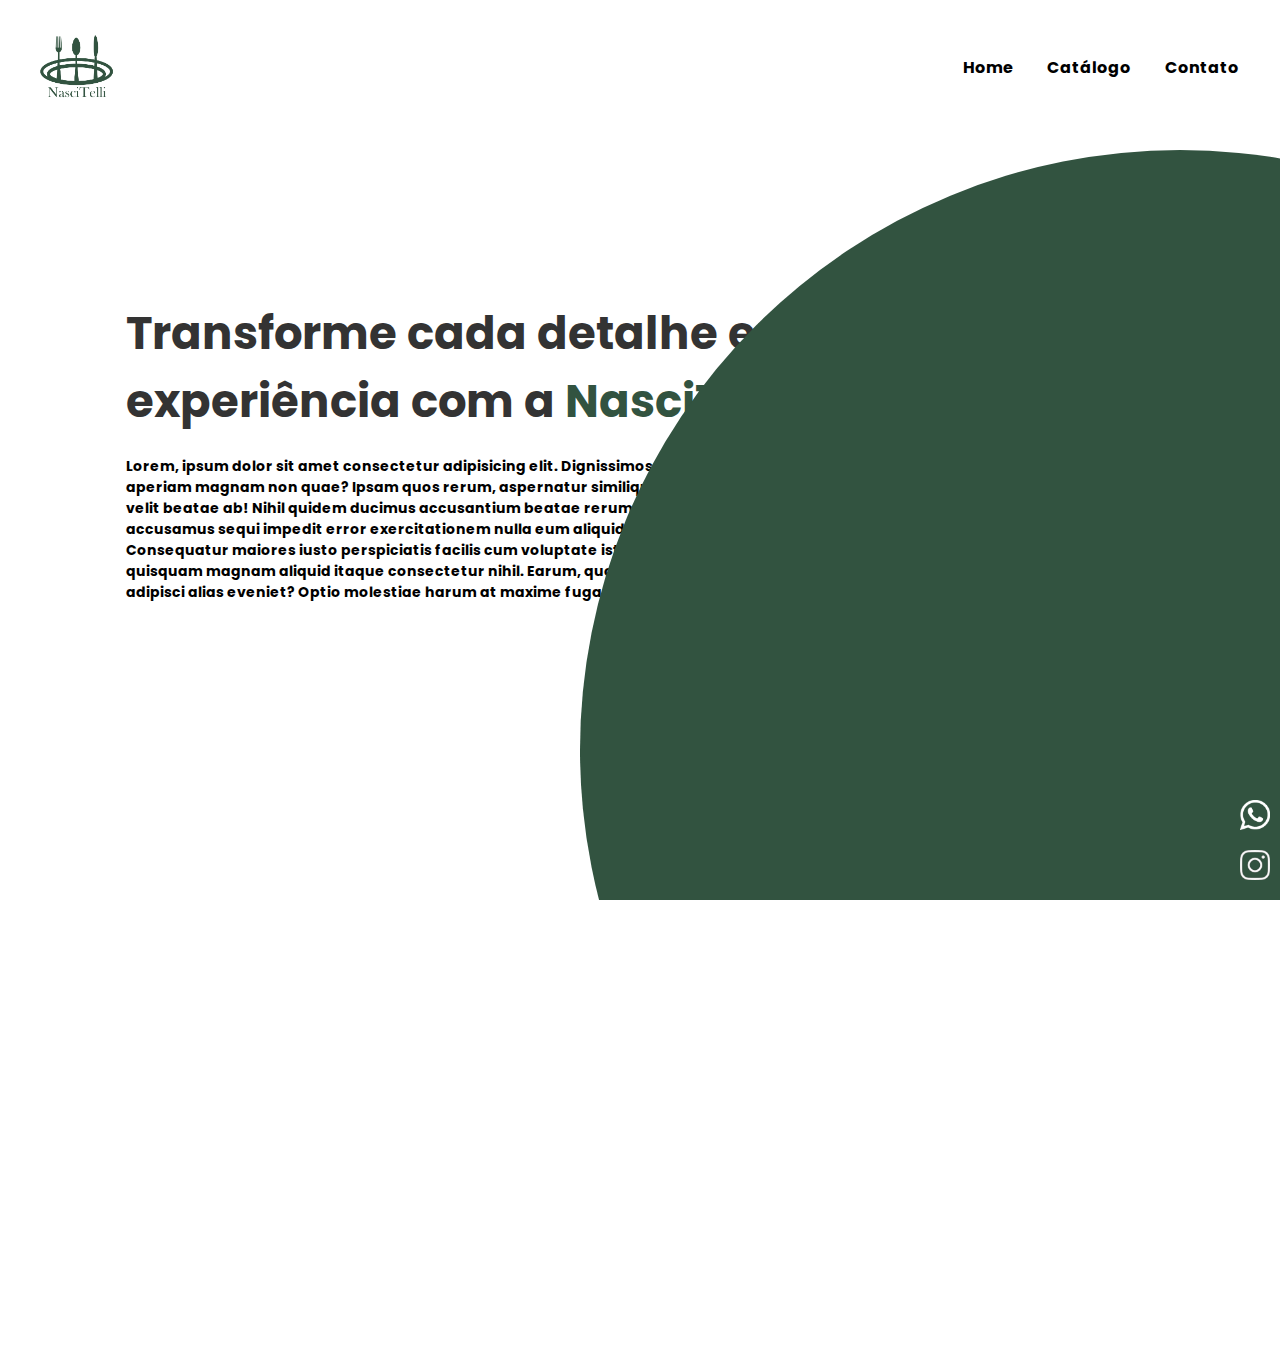
<file: nascitelli/index.html>
<!DOCTYPE html>
<html lang="pt-br">
<head>
    <meta charset="UTF-8">
    <meta name="viewport" content="width=device-width, initial-scale=1.0">
    <title>NasciTelli</title>
    <link rel="stylesheet" href="style.css">
</head>
<body>
    <header>
        <div class="center">
            <div class="logo"><img src="./img/logo fundo PNG2.png" alt="" srcset="" width="100" height="100"></div>
            <divc class="menu">
                <a href="index.html">Home</a>
                <a href="catalogo.html">Catálogo</a>
                <a href="contato.html">Contato</a>
            </div>
        </div>  
    </header>
        <section class="sobre">
            <div class="extras">
                <div class="social">
                    <a href="https://wa.me/5511917871958" target="_blank"><img src="./img/icon-whatsapp2.png" alt=""></a>
                    <a href="https://www.instagram.com/lojanascitelli" target="_blank"><img src="./img/icon- instagram2.png" alt=""></a>
                </div>
            </div>
            <div class="center">
                <div class="texto-sobre" id="animated">
                    <h1>Transforme cada detalhe em <br>experiência com a <bolder style="color: #325340;">NasciTelli</bolder></h1>
                <p>Lorem, ipsum dolor sit amet consectetur adipisicing elit. Dignissimos quis mollitia sed est inventore aperiam magnam non quae? Ipsam quos rerum, aspernatur similique ducimus nam perferendis iure velit beatae ab!
                Nihil quidem ducimus accusantium beatae rerum fugit, eveniet nisi enim eius accusamus sequi impedit error exercitationem nulla eum aliquid quasi, eveniet sequi maiores sint? Consequatur maiores iusto perspiciatis facilis cum voluptate iste!
                Dolore id nesciunt molestias et quis quisquam magnam aliquid itaque consectetur nihil. Earum, quod praesentium sequi incidunt sunt adipisci alias eveniet? Optio molestiae harum at maxime fuga. Consequuntur, voluptas quos?</p>
                </div>
            </div>
        </section>
        <script src="script.js"></script>
</body>
</html>
</file>
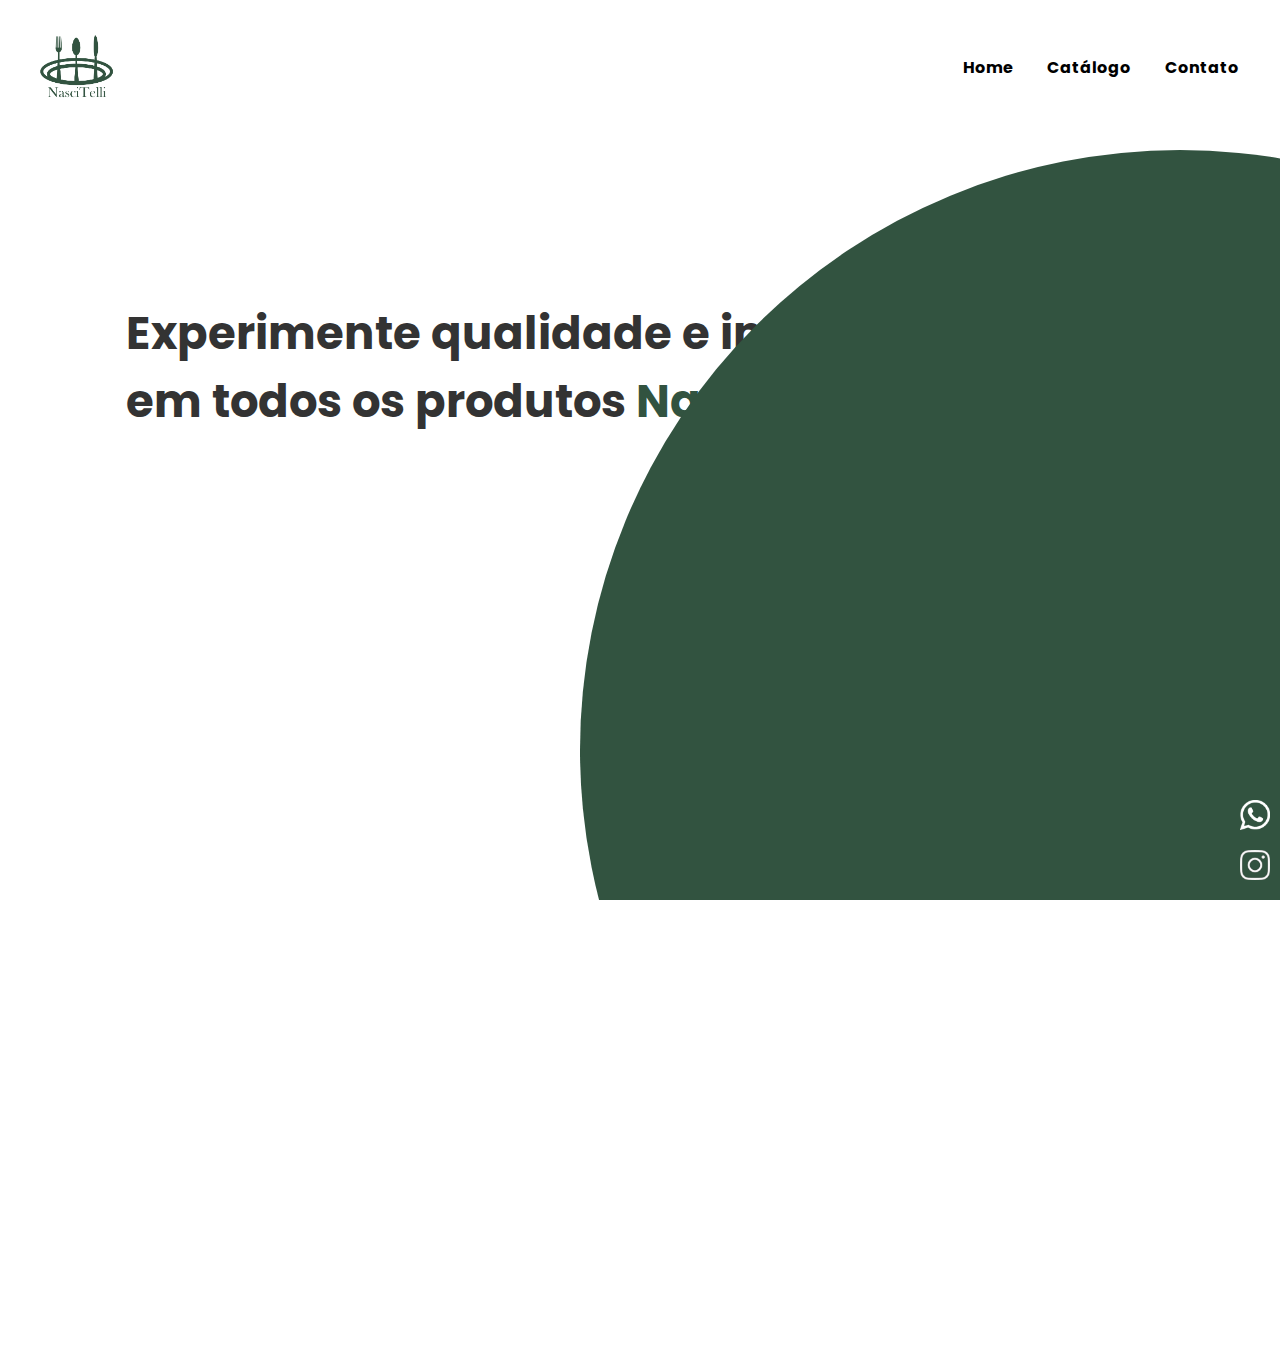
<file: nascitelli/catalogo.html>
<!DOCTYPE html>
<html lang="pt-br">
<head>
    <meta charset="UTF-8">
    <meta name="viewport" content="width=device-width, initial-scale=1.0">
    <title>NasciTelli</title>
    <link rel="stylesheet" href="stylecatalogo.css">
</head>
<body>
    <header>
        <div class="center">
            <div class="logo"><img src="./img/logo fundo PNG2.png" alt="" srcset="" width="100" height="100"></div>
            <divc class="menu">
                <a href="index.html">Home</a>
                <a href="catalogo.html">Catálogo</a>
                <a href="contato.html">Contato</a>
            </div>
        </div>  
    </header>
        <section class="sobre">
            <div class="extras">
                <div class="social">
                    <a href="https://wa.me/5511917871958" target="_blank""><img src="./img/icon-whatsapp2.png" alt=""></a>
                    <a href="https://www.instagram.com/lojanascitelli" target="_blank"><img src="./img/icon- instagram2.png" alt=""></a>
                </div>
            </div>
            <div class="center">
                <div class="texto-sobre" id="animated">
                    <h1>Experimente qualidade e inovação <br> em todos os produtos <bolder style="color: #325340;">NasciTelli</bolder></h1>
                </div>
                <div class="image-container">
                        <a href="./produtos/pagina1/pagina1.html" target="_blank"><img src="./img/sem-imagem.png" alt="1"></a>
                    <img src="./img/sem-imagem.png" alt="2">
                    <img src="./img/sem-imagem.png" alt="3">
                    <img src="./img/sem-imagem.png" alt="4">
                    <img src="./img/sem-imagem.png" alt="5">
                    <img src="./img/sem-imagem.png" alt="6">
                    <img src="./img/sem-imagem.png" alt="7">
                    <img src="./img/sem-imagem.png" alt="8">
                    <img src="./img/sem-imagem.png" alt="9">
                </div>
            </div>
        </section>
        <script src="script.js"></script>
</body>
</html>
</file>
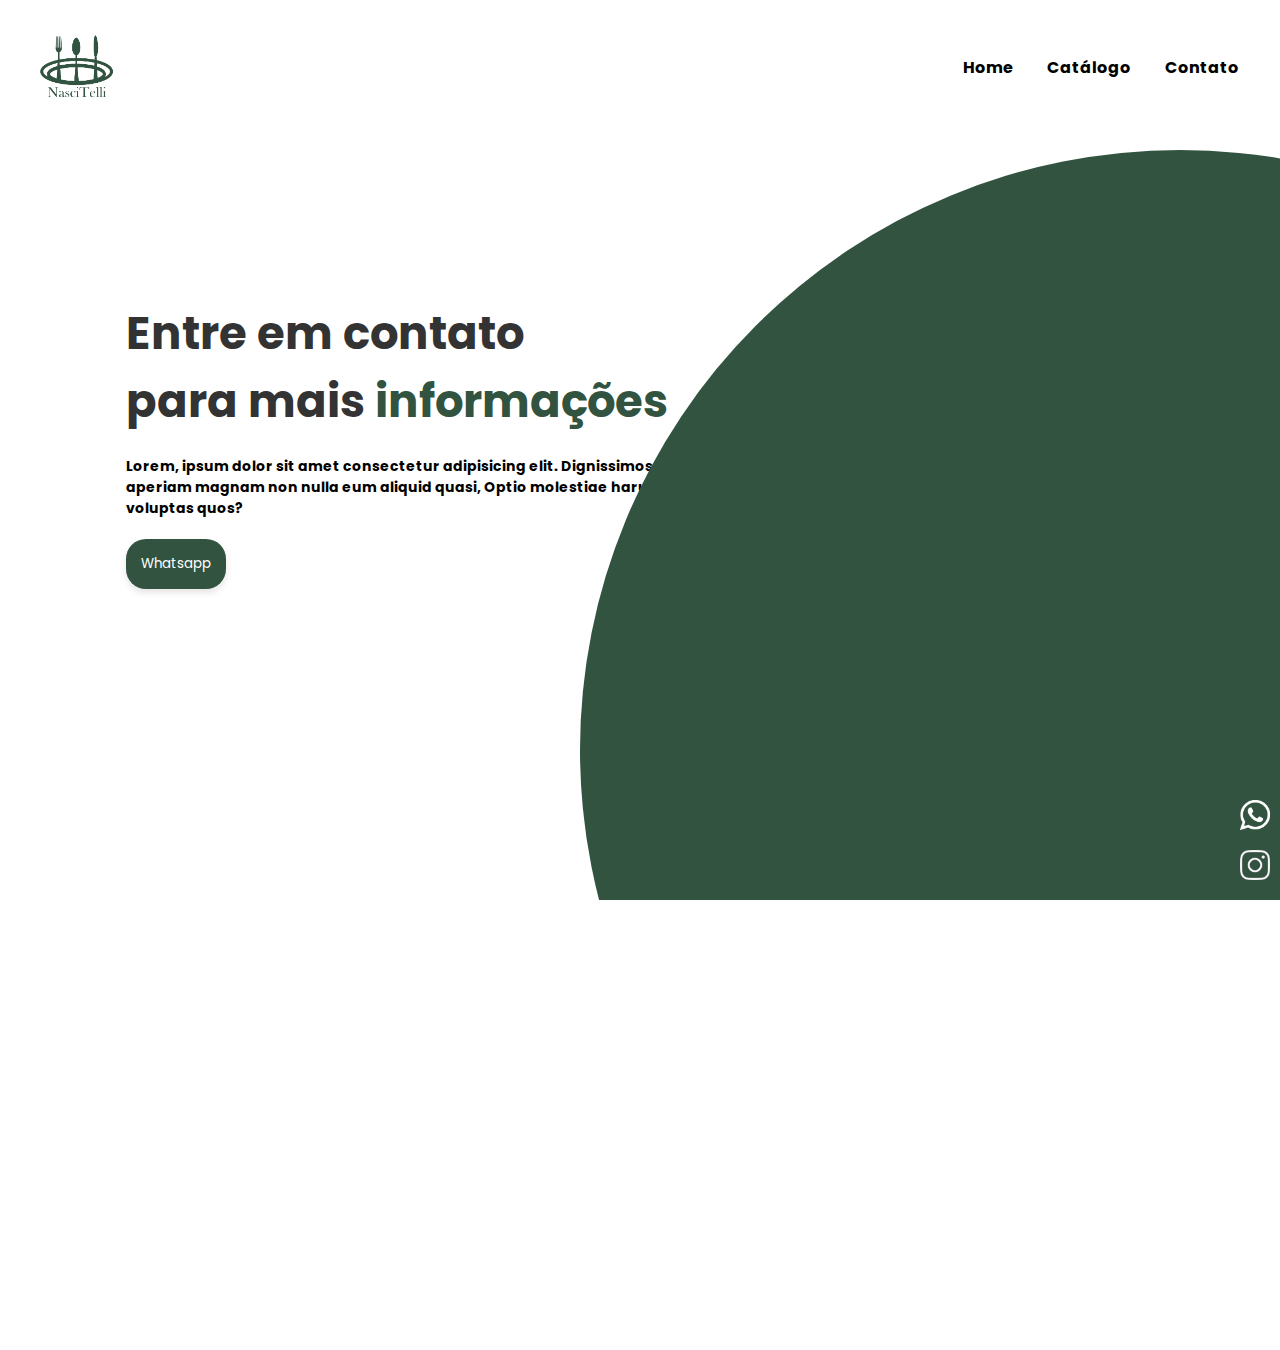
<file: nascitelli/contato.html>
<!DOCTYPE html>
<html lang="pt-br">
<head>
    <meta charset="UTF-8">
    <meta name="viewport" content="width=device-width, initial-scale=1.0">
    <title>NasciTelli</title>
    <link rel="stylesheet" href="style.css">
</head>
<body>
    <header>
        <div class="center">
            <div class="logo"><img src="./img/logo fundo PNG2.png" alt="" srcset="" width="100" height="100"></div>
            <divc class="menu">
                <a href="index.html">Home</a>
                <a href="catalogo.html">Catálogo</a>
                <a href="contato.html">Contato</a>
            </div>
        </div>  
    </header>
        <section class="sobre">
            <div class="extras">
                <div class="social">
                    <a href="https://wa.me/5511917871958" target="_blank"><img src="./img/icon-whatsapp2.png" alt=""></a>
                    <a href="https://www.instagram.com/lojanascitelli" target="_blank"><img src="./img/icon- instagram2.png" alt=""></a>
                </div>
            </div>
            <div class="center">
                <div class="texto-sobre" id="animated">
                    <h1>Entre em contato <br>para mais <bolder style="color: #325340;">informações</bolder></h1>
                    <p>Lorem, ipsum dolor sit amet consectetur adipisicing elit. Dignissimos quis mollitia sed est inventore aperiam magnam non nulla eum aliquid quasi, Optio molestiae harum at maxime fuga. Consequuntur, voluptas quos?</p>
                    <a href="https://wa.me/5511917871958" target="_blank" rel="noopener noreferrer"><button>Whatsapp</button></a>
                 </div>
                
            </div>
        </section>
        <script src="script.js"></script>
</body>
</html>
</file>
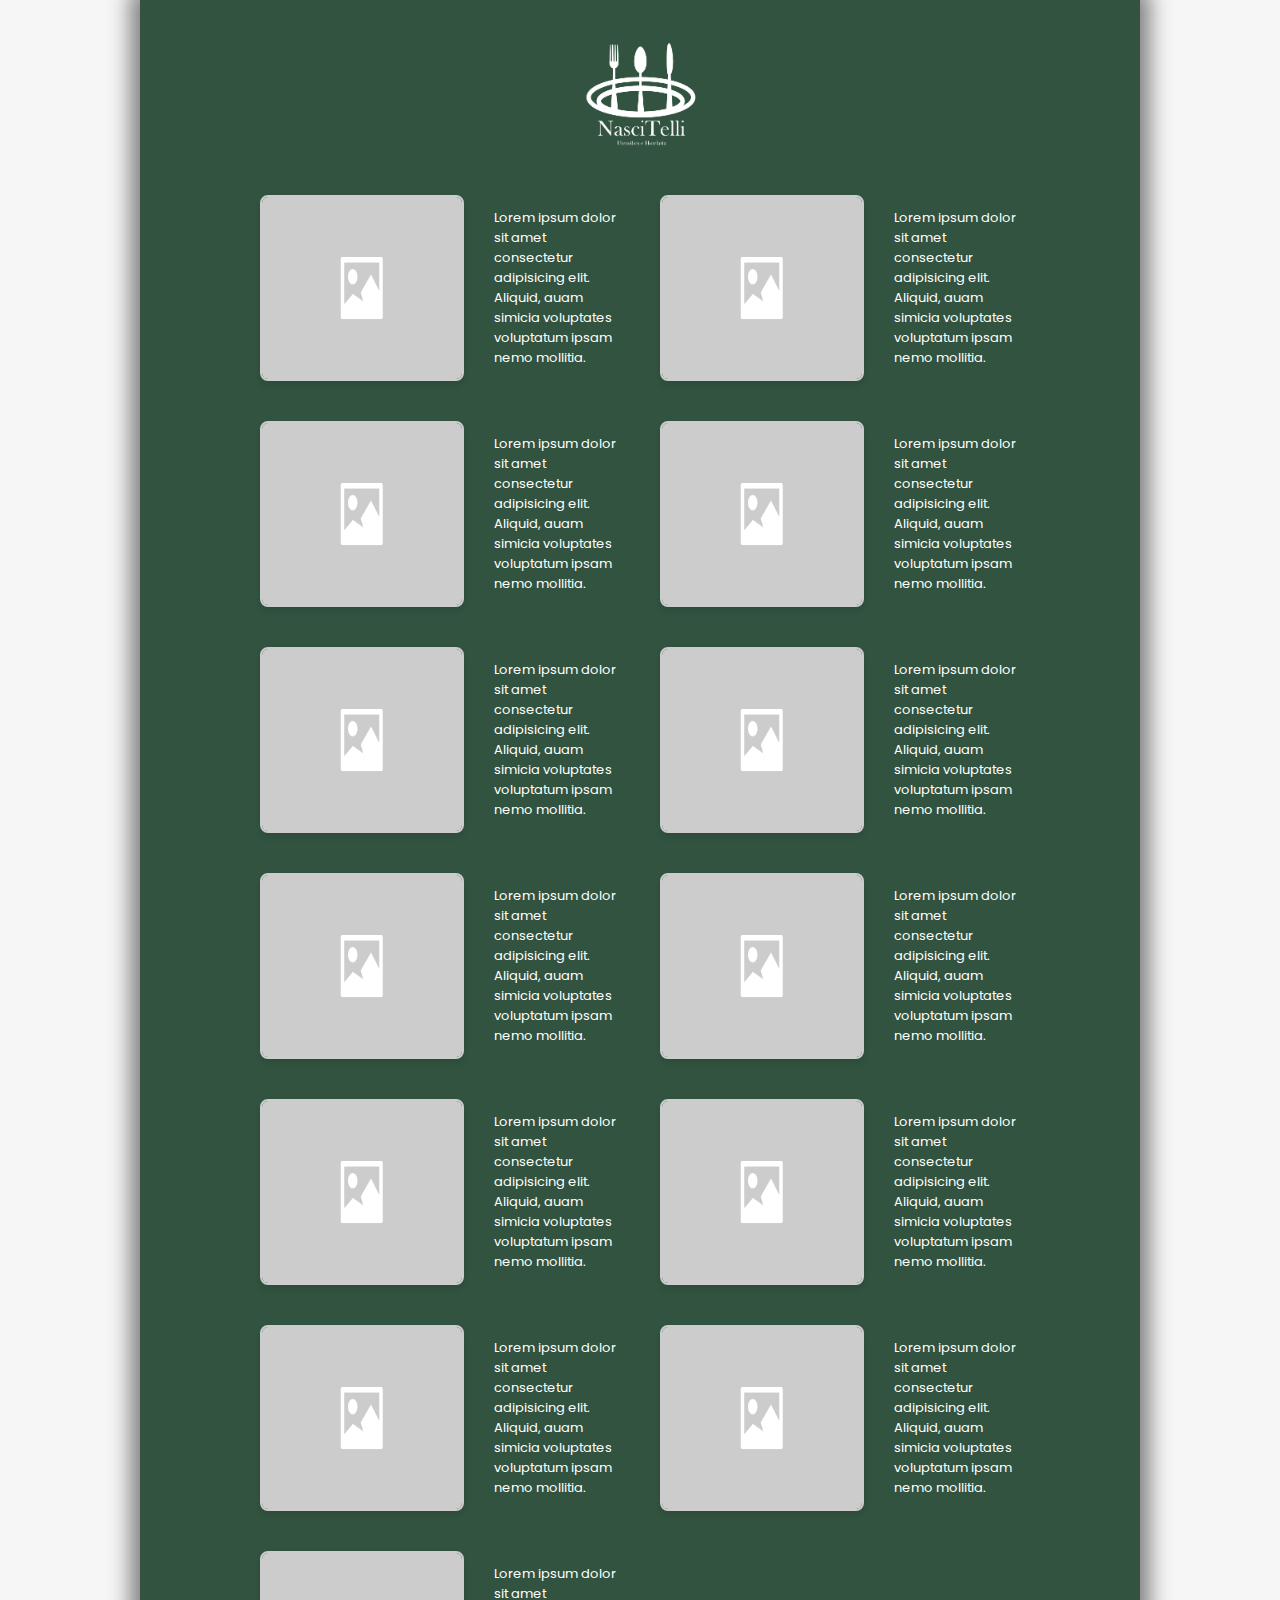
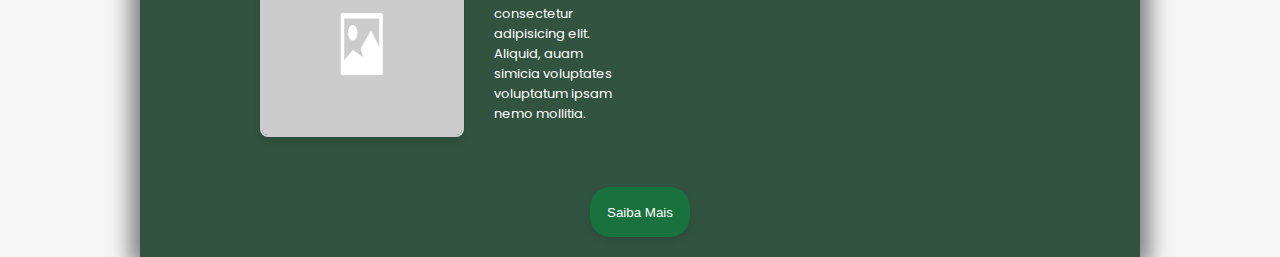
<file: nascitelli/produtos/pagina1/pagina1.html>
<!DOCTYPE html>
<html lang="pt-br">
<head>
    <meta charset="UTF-8">
    <meta name="viewport" content="width=device-width, initial-scale=1.0">
    <title>NasciTelli</title>
    <link rel="stylesheet" href="pagina1.css">
</head>
<body>
    <div class="container" id="animated">
        <div class="logo">
            <img src="../../img/logo fundo verde escuro.jpg" alt="" width="150" height="150">
        </div>
        <br>
        <div class="image-container">
            <div class="produto">
                <img src="../../img/sem-imagem.png" alt="1">
                <p>Lorem ipsum dolor sit amet consectetur adipisicing elit. Aliquid, auam simicia voluptates voluptatum ipsam nemo mollitia.</p>
            </div>
            <div class="produto">
                <img src="../../img/sem-imagem.png" alt="1">
                <p>Lorem ipsum dolor sit amet consectetur adipisicing elit. Aliquid, auam simicia voluptates voluptatum ipsam nemo mollitia.</p>
            </div>
            <div class="produto">
                <img src="../../img/sem-imagem.png" alt="1">
                <p>Lorem ipsum dolor sit amet consectetur adipisicing elit. Aliquid, auam simicia voluptates voluptatum ipsam nemo mollitia.</p>
            </div>
            <div class="produto">
                <img src="../../img/sem-imagem.png" alt="1">
                <p>Lorem ipsum dolor sit amet consectetur adipisicing elit. Aliquid, auam simicia voluptates voluptatum ipsam nemo mollitia.</p>
            </div>
            <div class="produto">
                <img src="../../img/sem-imagem.png" alt="1">
                <p>Lorem ipsum dolor sit amet consectetur adipisicing elit. Aliquid, auam simicia voluptates voluptatum ipsam nemo mollitia.</p>
            </div>
            <div class="produto">
                <img src="../../img/sem-imagem.png" alt="1">
                <p>Lorem ipsum dolor sit amet consectetur adipisicing elit. Aliquid, auam simicia voluptates voluptatum ipsam nemo mollitia.</p>
            </div>
            <div class="produto">
                <img src="../../img/sem-imagem.png" alt="1">
                <p>Lorem ipsum dolor sit amet consectetur adipisicing elit. Aliquid, auam simicia voluptates voluptatum ipsam nemo mollitia.</p>
            </div>
            <div class="produto">
                <img src="../../img/sem-imagem.png" alt="1">
                <p>Lorem ipsum dolor sit amet consectetur adipisicing elit. Aliquid, auam simicia voluptates voluptatum ipsam nemo mollitia.</p>
            </div>
            <div class="produto">
                <img src="../../img/sem-imagem.png" alt="1">
                <p>Lorem ipsum dolor sit amet consectetur adipisicing elit. Aliquid, auam simicia voluptates voluptatum ipsam nemo mollitia.</p>
            </div>
            <div class="produto">
                <img src="../../img/sem-imagem.png" alt="1">
                <p>Lorem ipsum dolor sit amet consectetur adipisicing elit. Aliquid, auam simicia voluptates voluptatum ipsam nemo mollitia.</p>
            </div>
            <div class="produto">
                <img src="../../img/sem-imagem.png" alt="1">
                <p>Lorem ipsum dolor sit amet consectetur adipisicing elit. Aliquid, auam simicia voluptates voluptatum ipsam nemo mollitia.</p>
            </div>
            <div class="produto">
                <img src="../../img/sem-imagem.png" alt="1">
                <p>Lorem ipsum dolor sit amet consectetur adipisicing elit. Aliquid, auam simicia voluptates voluptatum ipsam nemo mollitia.</p>
            </div>
            <div class="produto">
                <img src="../../img/sem-imagem.png" alt="1">
                <p>Lorem ipsum dolor sit amet consectetur adipisicing elit. Aliquid, auam simicia voluptates voluptatum ipsam nemo mollitia.</p>
            </div>
        </div>

        
        <a href="https://wa.me/5511917871958" target="_blank" rel="noopener noreferrer"><button>Saiba Mais</button></a>
    </div>
</body>
</html>
</file>
<file: nascitelli/style.css>
@import url('https://fonts.googleapis.com/css2?family=Poppins:ital,wght@0,100;0,200;0,300;0,400;0,500;0,600;0,700;0,800;0,900;1,100;1,200;1,300;1,400;1,500;1,600;1,700;1,800;1,900&display=swap');


*{
margin: 0;
padding: 0;
box-sizing: border-box;
font-family:"Poppins", sans-serif;
}

.center{
    display: flex;
    flex-wrap: wrap;
    max-width: 1280px;
    margin: 0 auto;
    padding: 0 2%;
}

html,body{
    height: 100%;
    overflow-y: hidden;
    overflow-x: hidden;
}

header{
    height: 200px;
    padding:20px 0;
}

.logo{
    width: 50%;
} 

.menu{
    padding-top: 30px;
    width: 50%;
    text-align: right;
}

.menu a {
    color: black;
    text-decoration: none;
    font-weight: bold;
    margin: 0 10px;
    display: inline-block;
    padding: 5px;
}

.menu a:hover{
    color: #325340;
}

section.sobre{
    height: calc(100% - 200px);
    position: relative;
}

.extras{
    position: absolute;
    bottom: -450px;
    right: -500px;
    width: 1200px;
    height: 1200px;
    border-radius: 50%;
    background-color: #325340;
}

.social{
    position: absolute;
    right: 510px;
    top: 630px;
}

.social a img{
    display: block;
    width: 30px;
    height: 30px;
    margin: 20px 0;
}

.texto-sobre{
    margin: 100px;
}

.texto-sobre h1{
    font-size: 45px;
}

.texto-sobre p{
    margin: 20px 0;
    color: black;
    font-size: 14px;
    font-weight: bold;
    max-width: 800px;
}

.texto-sobre button{
    border: 0;
    background-color: #325340;
    color: white;
    border-radius: 20px;
    width: 100px ;
    height: 50px;
    cursor: pointer;
    box-shadow: 0 4px 6px rgba(0, 0, 0, 0.1);
        transition: transform 0.3s ease, box-shadow 0.3s ease; /* Suaviza a animação */
}

.texto-sobre button:hover{
    transform: scale(1.2); /* Amplia a imagem */
        box-shadow: 0 8px 16px rgba(0, 0, 0, 0.3); /* Adiciona mais sombra para destacar */
        z-index: 1; /* Garante que a imagem fique "acima" das outras */
}

#animated{
    opacity: 0;
    transition: opacity 1s ease-in-out; /* Suaviza a aparição */
    font-size: 24px;
    color: #333;
}
</file>
<file: nascitelli/stylecatalogo.css>
@import url('https://fonts.googleapis.com/css2?family=Poppins:ital,wght@0,100;0,200;0,300;0,400;0,500;0,600;0,700;0,800;0,900;1,100;1,200;1,300;1,400;1,500;1,600;1,700;1,800;1,900&display=swap');

* {
    margin: 0;
    padding: 0;
    box-sizing: border-box;
    font-family:"Poppins", sans-serif;
}
    
.center {
    display: flex;
    flex-wrap: wrap;
    max-width: 1280px;
    margin: 0 auto;
    padding: 0 2%;
}
    
html,body {
    height: 100%;
    overflow-y: hidden;
    overflow-x: hidden;
}
    
header {
    height: 200px;
    padding:20px 0;
}
    
.logo {
    width: 50%;
} 
    
.menu {
    padding-top: 30px;
    width: 50%;
    text-align: right;
}
    
.menu a {
    color: black;
    text-decoration: none;
    font-weight: bold;
    margin: 0 10px;
    display: inline-block;
    padding: 5px;
}

.menu a:hover {
    color: #325340;
}

section.sobre {
    height: calc(100% - 200px);
    position: relative;
}

.extras {
    position: absolute;
    bottom: -450px;
    right: -500px;
    width: 1200px;
    height: 1200px;
    border-radius: 50%;
    background-color: #325340;
}

.social {
    position: absolute;
    right: 510px;
    top: 630px;
}

.social a img {
    display: block;
    width: 30px;
    height: 30px;
    margin: 20px 0;
}

.texto-sobre {
    margin: 100px;
    margin-bottom: 20px;
}

.texto-sobre h1 {
    font-size: 45px;
}

.image-container {
    margin-left: 100px;
    display: grid;
    grid-template-columns: repeat(3, 1fr);
    gap: 60px;
    margin-bottom: 30%;
}

.image-container img {
    width: 100%;
    max-width: 200px;
    border: 2px solid #ccc;
    border-radius: 8px;
    box-shadow: 0 4px 6px rgba(0, 0, 0, 0.1);
    transition: transform 0.3s ease, box-shadow 0.3s ease;
    opacity: 0;
    animation: zoomIn 1s ease-out forwards;
    margin-bottom: -15%;
}

.image-container img:hover {
    transform: scale(2);
    box-shadow: 0 8px 16px rgba(0, 0, 0, 0.3);
    z-index: 1;
}

#animated {
    opacity: 0;
    transition: opacity 0.8s ease-in-out;
    font-size: 24px;
    color: #333;
}

@keyframes zoomIn {
    0% {
        opacity: 0;
        transform: scale(0.8);
    }
    100% {
        opacity: 1;
        transform: scale(1);
    }
}
</file>
<file: nascitelli/produtos/pagina1/pagina1.css>
@import url('https://fonts.googleapis.com/css2?family=Poppins:ital,wght@0,100;0,200;0,300;0,400;0,500;0,600;0,700;0,800;0,900;1,100;1,200;1,300;1,400;1,500;1,600;1,700;1,800;1,900&display=swap');

/* Estilo para ocupar a tela inteira com cor de fundo */
body {
    margin: 0;
    padding: 0;
    background-color: rgba(240, 240, 240, 0.61);
    height: 100vh;
    justify-content: center;
    align-items: center;
    font-family:"Poppins", sans-serif;
}

/* Estilo para o container com margens laterais */
.container {
    background-color: #325340;
    width: 80%;
    max-width: 75%;
    margin: 0 auto;
    padding: 20px;
    box-shadow: 0px 0px 20px 10px rgba(0, 0, 0, 0.479);
    color: white;
}

.container button {
    border: 0;
    background-color:hsl(145, 65%, 27%);
    color: white;
    border-radius: 20px;
    width: 100px;
    height: 50px;
    cursor: pointer;
    box-shadow: 0 4px 6px rgba(0, 0, 0, 0.1);
    transition: transform 0.3s ease, box-shadow 0.3s ease;
    margin-top: 50px;
}

.container button:hover {
    transform: scale(1.2);
    box-shadow: 0 8px 16px rgba(0, 0, 0, 0.3);
    z-index: 1;
}

.logo {
    margin-bottom: 0px;
    display: flex;
    justify-content: center;
    align-items: center;
}

.image-container {
    margin-left: 100px;
    margin-right: 100px;
    display: grid;
    grid-template-columns: repeat(2, 1fr);
    gap: 40px;
    justify-content: center;
    align-items: center;
}

.image-container img {
    width: 100%;
    max-width: 200px;
    border: 2px solid #ccc;
    border-radius: 8px;
    box-shadow: 0 4px 6px rgba(0, 0, 0, 0.1);
    transition: transform 0.3s ease, box-shadow 0.3s ease;
}

.produto {
    display: inline-flex;
    gap: 30px;
    transition: transform 0.3s ease, box-shadow 0.3s ease;
}

.produto:hover {
    transform: scale(1.05);
    z-index: 1;
}

.produto p {
    font-size: small;
}

.produto img {
    align-content: start;
}

a, button {
    display: block;
    margin: auto;
    text-decoration: none;
}
</file>
